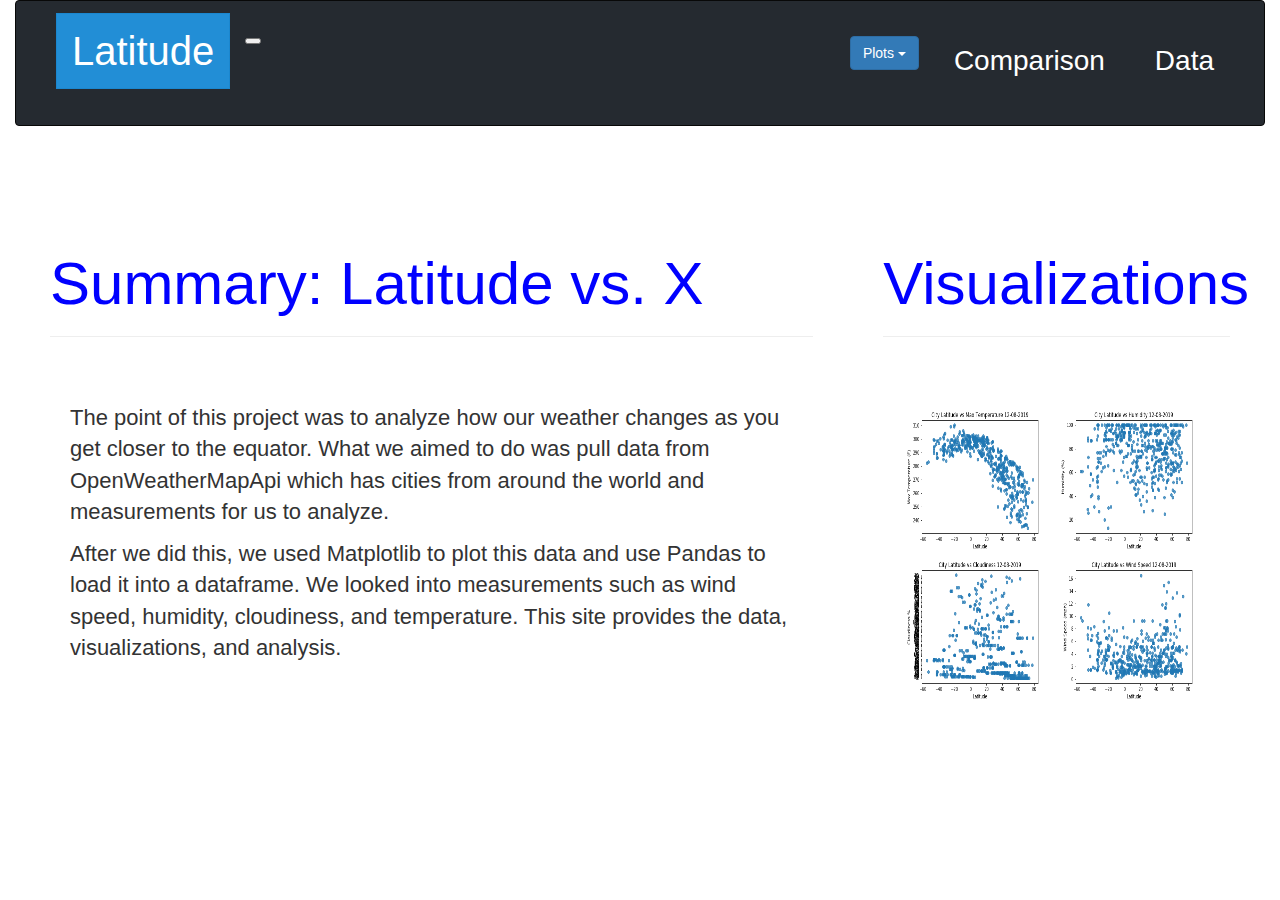
<file: index.html>
<!doctype html>
<html lang="en">

<head>
    <meta charset="utf-8" />
    <meta http-equiv="X-UA-Compatible" content="IE=edge,chrome=1" />

    <title>Latitude Page</title>
    <meta charset="utf-8">
    <meta name="viewport" content="width=device-width, initial-scale=1, shrink-to-fit=no">

    <meta content='width=device-width, initial-scale=1.0, maximum-scale=1.0, user-scalable=0' name='viewport' />
    <meta name="viewport" content="width=device-width" />

    <link href="assets/css/bootstrap.min.css" rel="stylesheet" />
    <link href="https://maxcdn.bootstrapcdn.com/font-awesome/4.2.0/css/font-awesome.min.css" rel="stylesheet">
    <link rel="stylesheet" href="style.css">

</head>

<body>
    <div class="container-fluid">
        <nav class="navbar navbar-inverse">
            <div class="container-fluid">
                <div class="navbar-header">
                    <a class="navbar-brand" href="./index.html"><span class="latitude">Latitude</a>
                    <button class="navbar-toggler" type="button" data-toggle="collapse" data-target="#navbarNavDropdown"
                        aria-controls=" navbarNavDropdown" aria-expanded="false" aria-label="Toggle navigation">
                        <span class="navbar-toggler-icon"></span>
                    </button>
                </div>
                <ul class="nav navbar-nav navbar-right">
                    <li>
                        <div class="dropdown">
                            <button class="btn btn-primary dropdown-toggle" type="button" data-toggle="dropdown">Plots
                                <span class="caret"></span></button>
                            <ul class="dropdown-menu">
                                <li><a href="./temperature.html">Max Temperature</a></li>
                                <li><a href="./humidity.html">Humidity</a></li>
                                <li><a href="./cloudiness.html">Cloudiness</a></li>
                                <li><a href="./wind-speed.html">Wind Speed</a></li>
                            </ul>
                        </div>
                    </li>
                    <li>
                        <a class="nav-link" href="./comparisons.html"><span class="c-d">Comparison</a>
                    </li>
                    <li>
                        <a class="nav-link" href="./data.html"><span class="c-d">Data</a>
                    </li>
                </ul>
            </div>
        </nav>

        <div class="content">
            <div class="container-fluid">
                <div class="row">
                    <div class="col-sm-12 col-md-8">
                        <div class="box">
                            <div class="page-header">
                                <h1 class="title">Summary: Latitude vs. X</h1>
                            </div>
                            <div class="box">
                                <p class="category">
                                    The point of this project was to analyze how our weather changes as you get closer
                                    to the equator. What we aimed to do was pull data from OpenWeatherMapApi which has
                                    cities from around the world and measurements for us to analyze.
                                </p>
                                <p class="category">
                                    After we did this, we used Matplotlib to plot this data and use Pandas to load it
                                    into a dataframe. We looked into measurements such as wind speed, humidity,
                                    cloudiness, and temperature. This site provides the data, visualizations, and
                                    analysis.
                                </p>
                            </div>

                        </div>
                    </div>

                    <div class="col-sm-12 col-md-4">
                        <div class="box">
                            <div class="page-header">
                                <h1 class="title">Visualizations</h1>
                            </div>
                            <div class="box">
                                <a href="./temperature.html"><img src="Images/Temperature.png" alt="Latitude vs. Max Temperature"
                                        height="150" width="150"></a>
                                <a href="./humidity.html"><img src="Images/Humidity.png" alt="Latitude vs. Humidity"
                                        height="150" width="150"></a>
                                <a href="./cloudiness.html"><img src="Images/Cloudiness.png" alt="Latitude vs. Cloudiness"
                                        height="150" width="150"></a>
                                <a href="./wind-speed.html"><img src="Images/Wind Speed.png" alt="Latitude vs. Wind Speed"
                                        height="150" width="150"></a>
                            </div>
                        </div>
                    </div>
                </div>
            </div>
        </div>
    </div>
</body>

<script src="https://ajax.googleapis.com/ajax/libs/jquery/3.3.1/jquery.min.js"></script>
<script src="assets/js/bootstrap.min.js" type="text/javascript"></script>


</html>
</file>
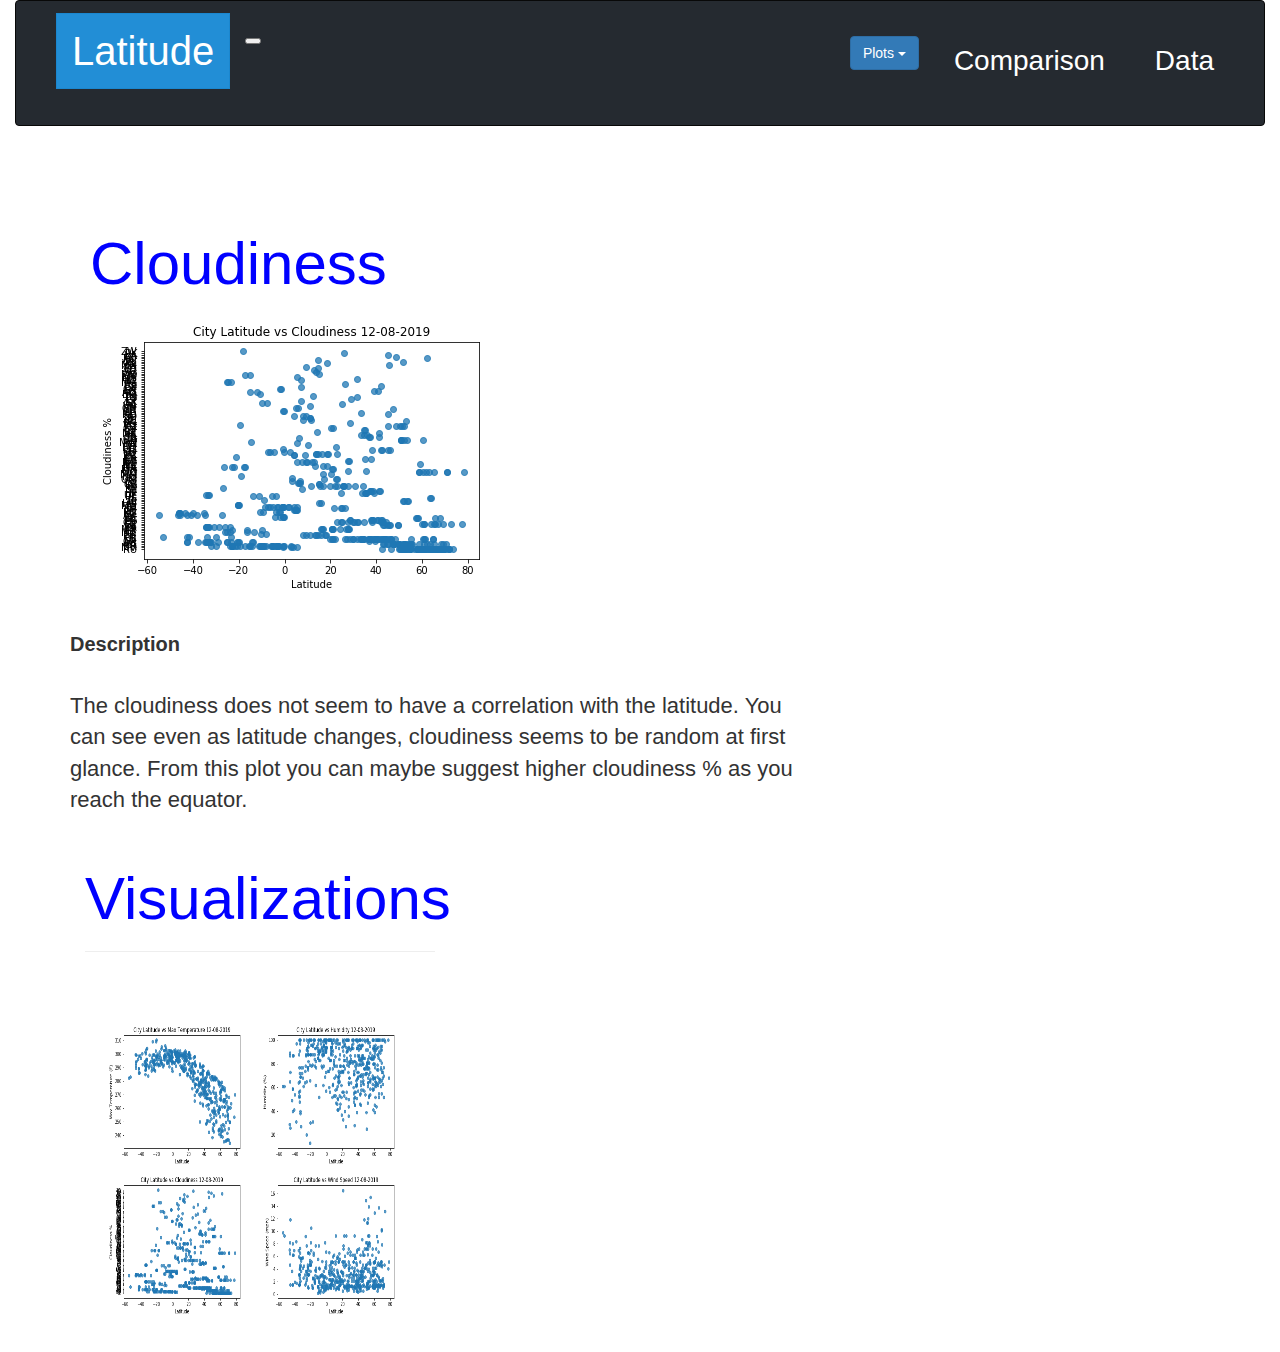
<file: cloudiness.html>
<!doctype html>
<html lang="en">


<head>
    <meta charset="utf-8" />
    <meta http-equiv="X-UA-Compatible" content="IE=edge,chrome=1" />

    <title>Cloudiness Page</title>
    <meta charset="utf-8">
    <meta name="viewport" content="width=device-width, initial-scale=1, shrink-to-fit=no">

    <meta content='width=device-width, initial-scale=1.0, maximum-scale=1.0, user-scalable=0' name='viewport' />
    <meta name="viewport" content="width=device-width" />

    <link href="assets/css/bootstrap.min.css" rel="stylesheet" />
    <link href="https://maxcdn.bootstrapcdn.com/font-awesome/4.2.0/css/font-awesome.min.css" rel="stylesheet">
    <link rel="stylesheet" href="style.css">
    <script src="https://ajax.googleapis.com/ajax/libs/jquery/3.3.1/jquery.min.js"></script>
    <script src="assets/js/bootstrap.min.js" type="text/javascript"></script>
</head>

<body>
    <div class="container-fluid">
        <nav class="navbar navbar-inverse">
            <div class="container-fluid">
                <div class="navbar-header">
                    <a class="navbar-brand" href="./index.html"><span class="latitude">Latitude</a>
                    <button class="navbar-toggler" type="button" data-toggle="collapse" data-target="#navbarNavDropdown"
                        aria-controls=" navbarNavDropdown" aria-expanded="false" aria-label="Toggle navigation">
                        <span class="navbar-toggler-icon"></span>
                    </button>
                </div>
                <ul class="nav navbar-nav navbar-right">
                    <li>
                        <div class="dropdown">
                            <button class="btn btn-primary dropdown-toggle" type="button" data-toggle="dropdown">Plots
                                <span class="caret"></span></button>
                            <ul class="dropdown-menu">
                                <li><a href="./temperature.html">Max Temperature</a></li>
                                <li><a href="./humidity.html">Humidity</a></li>
                                <li><a href="./cloudiness.html">Cloudiness</a></li>
                                <li><a href="./wind-speed.html">Wind Speed</a></li>
                            </ul>
                        </div>
                    </li>
                    <li>
                        <a class="nav-link" href="./comparisons.html"><span class="c-d">Comparison</a>
                    </li>
                    <li>
                        <a class="nav-link" href="./data.html"><span class="c-d">Data</a>
                    </li>
                </ul>
            </div>
        </nav>
    </div>
</body>
<div class="container">
    <div class="row">
        <div class="col-sm-12 col-md-8">
            <div class="box">
                <h1>Cloudiness</h1>
                <figure>
                    <img src="Images/Cloudiness.png" alt="Cloudiness">
                </figure>
            </div>
            <div>
                <b>Description</b>
                <p>
                    <br />
                    The cloudiness does not seem to have a correlation with the latitude. You can see even as latitude
                    changes, cloudiness seems to be random at first glance. From this plot you can maybe suggest higher
                    cloudiness % as you reach the equator.
                </p>
            </div>
        </div>
    </div>
    <div class="col-sm-12 col-md-4">
        <div class="box-right">
            <div class="page-header">
                <h1 class="title">Visualizations</h1>
            </div>
            <div class="box">
                <a href="./temperature.html"><img src="Images/Temperature.png" alt="Latitude vs. Max Temperature"
                        height="150" width="150"></a>
                <a href="./humidity.html"><img src="Images/Humidity.png" alt="Latitude vs. Humidity" height="150" width="150"></a>
                <a href="./cloudiness.html"><img src="Images/Cloudiness.png" alt="Latitude vs. Cloudiness" height="150"
                        width="150"></a>
                <a href="./wind-speed.html"><img src="Images/Wind Speed.png" alt="Latitude vs. Wind Speed" height="150"
                        width="150"></a>
            </div>
        </div>
    </div>
</div>

</html>
</file>
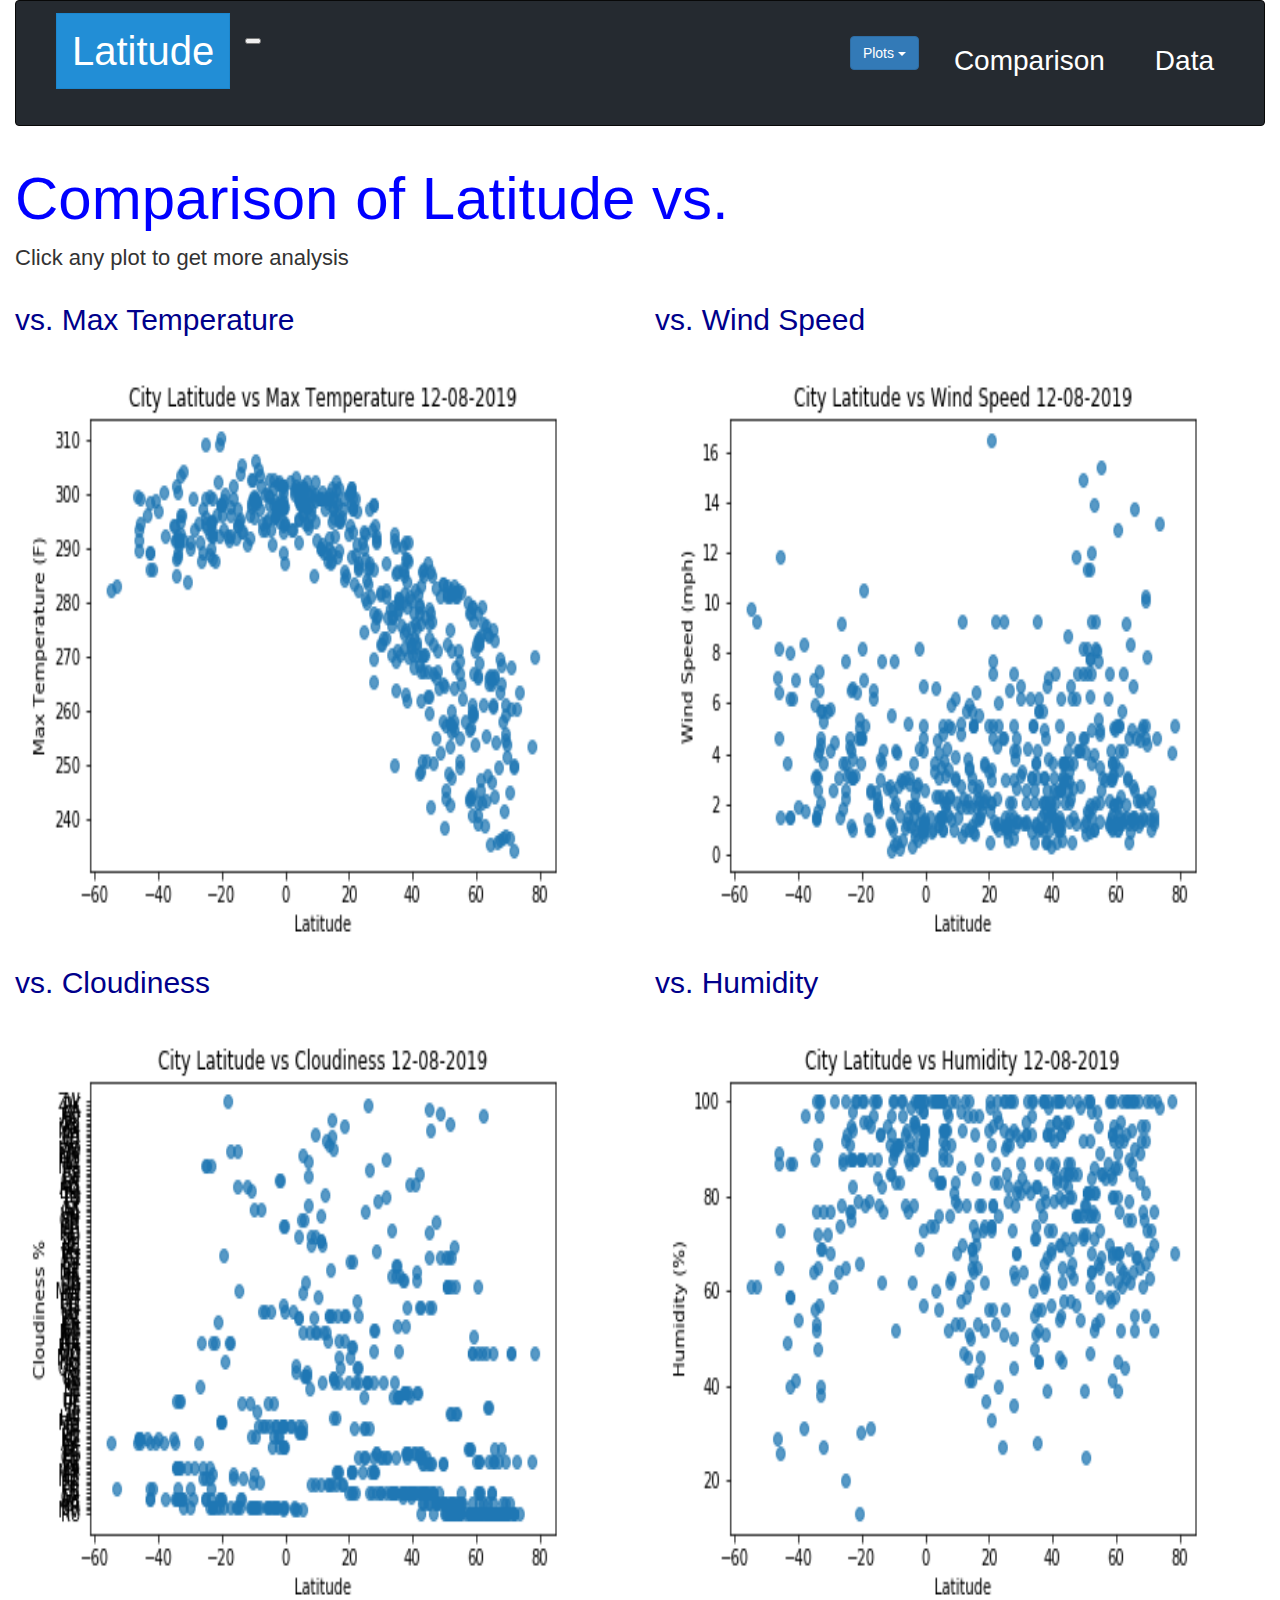
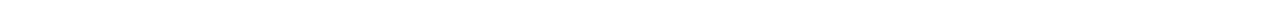
<file: comparisons.html>
<!doctype html>
<html lang="en">


<head>
    <meta charset="utf-8" />
    <meta http-equiv="X-UA-Compatible" content="IE=edge,chrome=1" />

    <title>Latitude Page</title>
    <meta charset="utf-8">
    <meta name="viewport" content="width=device-width, initial-scale=1, shrink-to-fit=no">

    <meta content='width=device-width, initial-scale=1.0, maximum-scale=1.0, user-scalable=0' name='viewport' />
    <meta name="viewport" content="width=device-width" />
    <link href="assets/css/bootstrap.min.css" rel="stylesheet" />
    <link href="https://maxcdn.bootstrapcdn.com/font-awesome/4.2.0/css/font-awesome.min.css" rel="stylesheet">
    <link rel="stylesheet" href="style.css">
    <script src="https://ajax.googleapis.com/ajax/libs/jquery/3.3.1/jquery.min.js"></script>
    <script src="assets/js/bootstrap.min.js" type="text/javascript"></script>
</head>

<body>
    <div class="container-fluid">
        <nav class="navbar navbar-inverse">
            <div class="container-fluid">
                <div class="navbar-header">
                    <a class="navbar-brand" href="./index.html"><span class="latitude">Latitude</a>
                    <button class="navbar-toggler" type="button" data-toggle="collapse" data-target="#navbarNavDropdown"
                        aria-controls=" navbarNavDropdown" aria-expanded="false" aria-label="Toggle navigation">
                        <span class="navbar-toggler-icon"></span>
                    </button>
                </div>
                <ul class="nav navbar-nav navbar-right">
                    <li>
                        <div class="dropdown">
                            <button class="btn btn-primary dropdown-toggle" type="button" data-toggle="dropdown">Plots
                                <span class="caret"></span></button>
                            <ul class="dropdown-menu">
                                <li><a href="./temperature.html">Max Temperature</a></li>
                                <li><a href="./humidity.html">Humidity</a></li>
                                <li><a href="./cloudiness.html">Cloudiness</a></li>
                                <li><a href="./wind-speed.html">Wind Speed</a></li>
                            </ul>
                        </div>
                    </li>
                    <li>
                        <a class="nav-link" href="./comparisons.html"><span class="c-d">Comparison</a>
                    </li>
                    <li>
                        <a class="nav-link" href="./data.html"><span class="c-d">Data</a>
                    </li>
                </ul>
            </div>
        </nav>
    </div>
</body>
<div class="content">
    <div class="container-fluid">
        <div class="row">
            <div class="col-md-12">
                <div class="header">
                    <h1>Comparison of Latitude vs. </h1>
                    <p class="category">Click any plot to get more analysis</p>
                </div>
                <div class="content">
                    <div class="row">
                        <div class="col-xs-12 col-sm-8 col-md-6">
                            <h2>vs. Max Temperature</h2>
                            <a class="nav-link" href="./temperature.html"><img src="Images/Temperature.png" alt="Latitude vs. Max Temperature"
                                    height="600" width="600"></a>
                        </div>
                        <div class="col-xs-12 col-sm-8 col-md-6">
                            <h2>vs. Wind Speed</h2>
                            <a class="nav-link" href="./wind-speed.html"><img src="Images/Wind Speed.png" alt="Latitude vs. Wind Speed"
                                    height="600" width="600"></a>
                        </div>
                        <div class="col-xs-12 col-sm-8 col-md-6">
                            <h2>vs. Cloudiness</h2>
                            <a class="nav-link" href="./cloudiness.html"><img src="Images/Cloudiness.png" alt="Latitude vs. Cloudiness"
                                    height="600" width="600"></a>
                        </div>
                        <div class="col-xs-12 col-sm-8 col-md-6">
                            <h2>vs. Humidity</h2>
                            <a class="nav-link" href="./humidity.html"><img src="Images/Humidity.png" alt="Latitude vs. Humidity"
                                    height="600" width="600"></a>
                        </div>
                    </div>
                </div>
            </div>
        </div>
    </div>
</div>

</html>
</file>
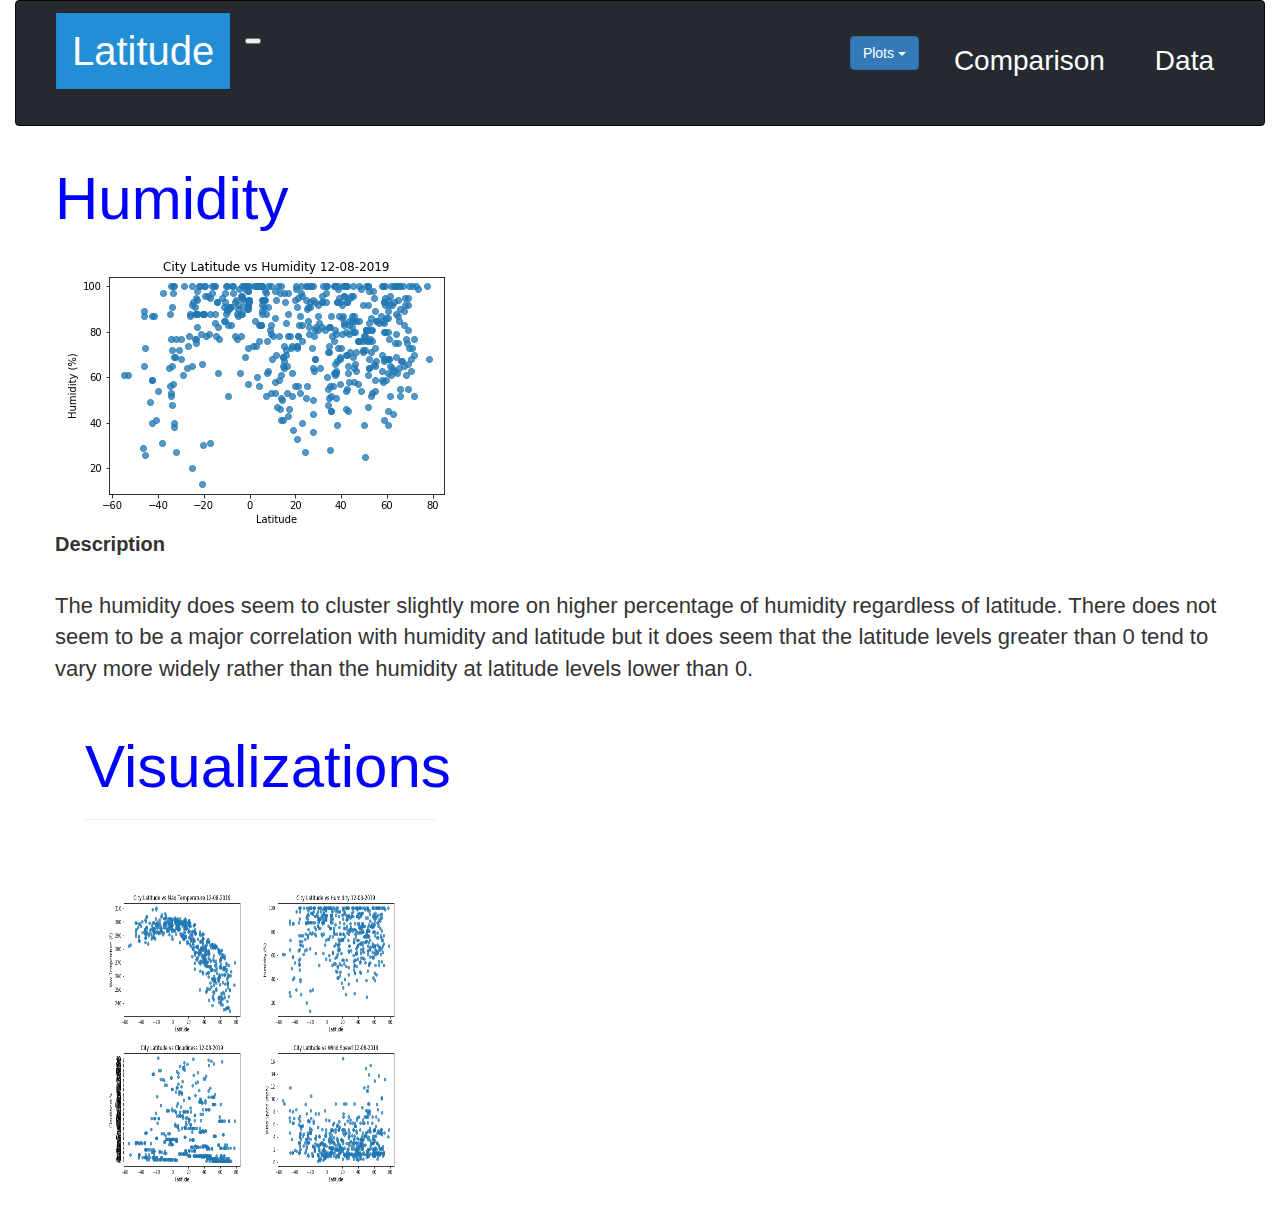
<file: humidity.html>
<!doctype html>
<html lang="en">


<head>
    <meta charset="utf-8" />
    <meta http-equiv="X-UA-Compatible" content="IE=edge,chrome=1" />

    <title>Humidity Page</title>
    <meta charset="utf-8">
    <meta name="viewport" content="width=device-width, initial-scale=1, shrink-to-fit=no">

    <meta content='width=device-width, initial-scale=1.0, maximum-scale=1.0, user-scalable=0' name='viewport' />
    <meta name="viewport" content="width=device-width" />

    <link href="assets/css/bootstrap.min.css" rel="stylesheet" />
    <link href="https://maxcdn.bootstrapcdn.com/font-awesome/4.2.0/css/font-awesome.min.css" rel="stylesheet">
    <link rel="stylesheet" href="style.css">
    <script src="https://ajax.googleapis.com/ajax/libs/jquery/3.3.1/jquery.min.js"></script>
    <script src="assets/js/bootstrap.min.js" type="text/javascript"></script>
</head>

<body>
    <div class="container-fluid">
        <nav class="navbar navbar-inverse">
            <div class="container-fluid">
                <div class="navbar-header">
                    <a class="navbar-brand" href="./index.html"><span class="latitude">Latitude</a>
                    <button class="navbar-toggler" type="button" data-toggle="collapse" data-target="#navbarNavDropdown"
                        aria-controls=" navbarNavDropdown" aria-expanded="false" aria-label="Toggle navigation">
                        <span class="navbar-toggler-icon"></span>
                    </button>
                </div>
                <ul class="nav navbar-nav navbar-right">
                    <li>
                        <div class="dropdown">
                            <button class="btn btn-primary dropdown-toggle" type="button" data-toggle="dropdown">Plots
                                <span class="caret"></span></button>
                            <ul class="dropdown-menu">
                                <li><a href="./temperature.html">Max Temperature</a></li>
                                <li><a href="./humidity.html">Humidity</a></li>
                                <li><a href="./cloudiness.html">Cloudiness</a></li>
                                <li><a href="./wind-speed.html">Wind Speed</a></li>
                            </ul>
                        </div>
                    </li>
                    <li>
                        <a class="nav-link" href="./comparisons.html"><span class="c-d">Comparison</a>
                    </li>
                    <li>
                        <a class="nav-link" href="./data.html"><span class="c-d">Data</a>
                    </li>
                </ul>
            </div>
        </nav>
    </div>
</body>
<div class="container">
    <div class="row">
        <div>
            <div>
                <h1>Humidity</h1>
                <figure>
                    <img src="Images/Humidity.png" alt="Humidity">
                </figure>
            </div>
            <div>
                <b>Description</b>

                <p>
                    <br />
                    The humidity does seem to cluster slightly more on higher percentage of humidity regardless of
                    latitude. There does not seem to be a major correlation with humidity and latitude but it does seem
                    that the latitude levels greater than 0 tend to vary more widely rather than the humidity at
                    latitude levels lower than 0.
                </p>
            </div>
        </div>
    </div>
    <div class="col-sm-12 col-md-4">
        <div class="box-right">
            <div class="page-header">
                <h1 class="title">Visualizations</h1>
            </div>
            <div class="box">
                <a href="./temperature.html"><img src="Images/Temperature.png" alt="Latitude vs. Max Temperature"
                        height="150" width="150"></a>
                <a href="./humidity.html"><img src="Images/Humidity.png" alt="Latitude vs. Humidity" height="150" width="150"></a>
                <a href="./cloudiness.html"><img src="Images/Cloudiness.png" alt="Latitude vs. Cloudiness" height="150"
                        width="150"></a>
                <a href="./wind-speed.html"><img src="Images/Wind Speed.png" alt="Latitude vs. Wind Speed" height="150"
                        width="150"></a>
            </div>
        </div>
    </div>
</div>

</html>
</file>
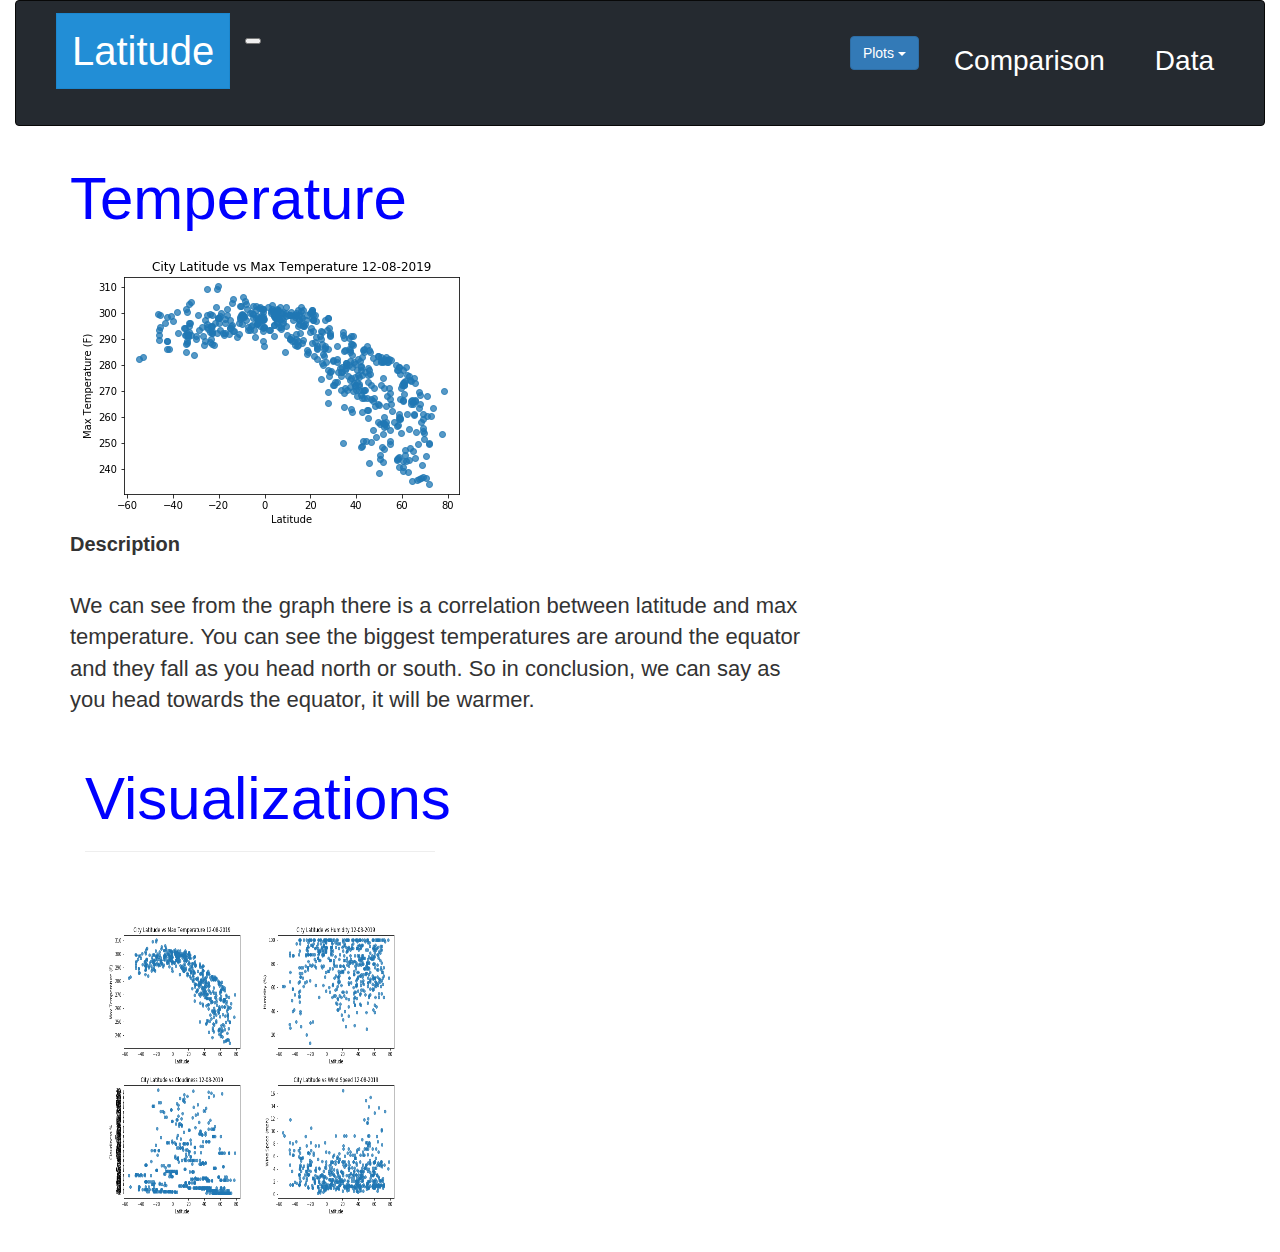
<file: temperature.html>
<!doctype html>
<html lang="en">


<head>
    <meta charset="utf-8" />
    <meta http-equiv="X-UA-Compatible" content="IE=edge,chrome=1" />

    <title>Temperature Page</title>
    <meta charset="utf-8">
    <meta name="viewport" content="width=device-width, initial-scale=1, shrink-to-fit=no">

    <meta content='width=device-width, initial-scale=1.0, maximum-scale=1.0, user-scalable=0' name='viewport' />
    <meta name="viewport" content="width=device-width" />

    <link href="assets/css/bootstrap.min.css" rel="stylesheet" />
    <link href="https://maxcdn.bootstrapcdn.com/font-awesome/4.2.0/css/font-awesome.min.css" rel="stylesheet">
    <link rel="stylesheet" href="style.css">
    <script src="https://ajax.googleapis.com/ajax/libs/jquery/3.3.1/jquery.min.js"></script>
    <script src="assets/js/bootstrap.min.js" type="text/javascript"></script>
</head>

<body>
    <div class="container-fluid">
        <nav class="navbar navbar-inverse">
            <div class="container-fluid">
                <div class="navbar-header">
                    <a class="navbar-brand" href="./index.html"><span class="latitude">Latitude</a>
                    <button class="navbar-toggler" type="button" data-toggle="collapse" data-target="#navbarNavDropdown"
                        aria-controls=" navbarNavDropdown" aria-expanded="false" aria-label="Toggle navigation">
                        <span class="navbar-toggler-icon"></span>
                    </button>
                </div>
                <ul class="nav navbar-nav navbar-right">
                    <li>
                        <div class="dropdown">
                            <button class="btn btn-primary dropdown-toggle" type="button" data-toggle="dropdown">Plots
                                <span class="caret"></span></button>
                            <ul class="dropdown-menu">
                                <li><a href="./temperature.html">Max Temperature</a></li>
                                <li><a href="./humidity.html">Humidity</a></li>
                                <li><a href="./cloudiness.html">Cloudiness</a></li>
                                <li><a href="./wind-speed.html">Wind Speed</a></li>
                            </ul>
                        </div>
                    </li>
                    <li>
                        <a class="nav-link" href="./comparisons.html"><span class="c-d">Comparison</a>
                    </li>
                    <li>
                        <a class="nav-link" href="./data.html"><span class="c-d">Data</a>
                    </li>
                </ul>
            </div>
        </nav>
    </div>
</body>
<div class="container">

    <div class="row">
        <div class="col-sm-12 col-md-8">
            <div class="box-left">
                <h1>Temperature</h1>
                <figure>
                    <img src="Images/Temperature.png" alt="Temperature">
                </figure>
            </div>
            <div>
                <b>Description</b>
                <p>
                    <br />
                    We can see from the graph there is a correlation between latitude and max temperature. You can
                    see
                    the biggest temperatures are around the equator and they fall as you head north or south. So in
                    conclusion, we can say as you head towards the equator, it will be warmer.
                </p>
            </div>
        </div>
    </div>
    <div class="col-sm-12 col-md-4">
        <div class="box-right">
            <div class="page-header">
                <h1 class="title">Visualizations</h1>
            </div>
            <div class="box">
                <a href="./temperature.html"><img src="Images/Temperature.png" alt="Latitude vs. Max Temperature"
                        height="150" width="150"></a>
                <a href="./humidity.html"><img src="Images/Humidity.png" alt="Latitude vs. Humidity" height="150" width="150"></a>
                <a href="./cloudiness.html"><img src="Images/Cloudiness.png" alt="Latitude vs. Cloudiness" height="150"
                        width="150"></a>
                <a href="./wind-speed.html"><img src="Images/Wind Speed.png" alt="Latitude vs. Wind Speed" height="150"
                        width="150"></a>
            </div>
        </div>
    </div>
</div>


</html>
</file>
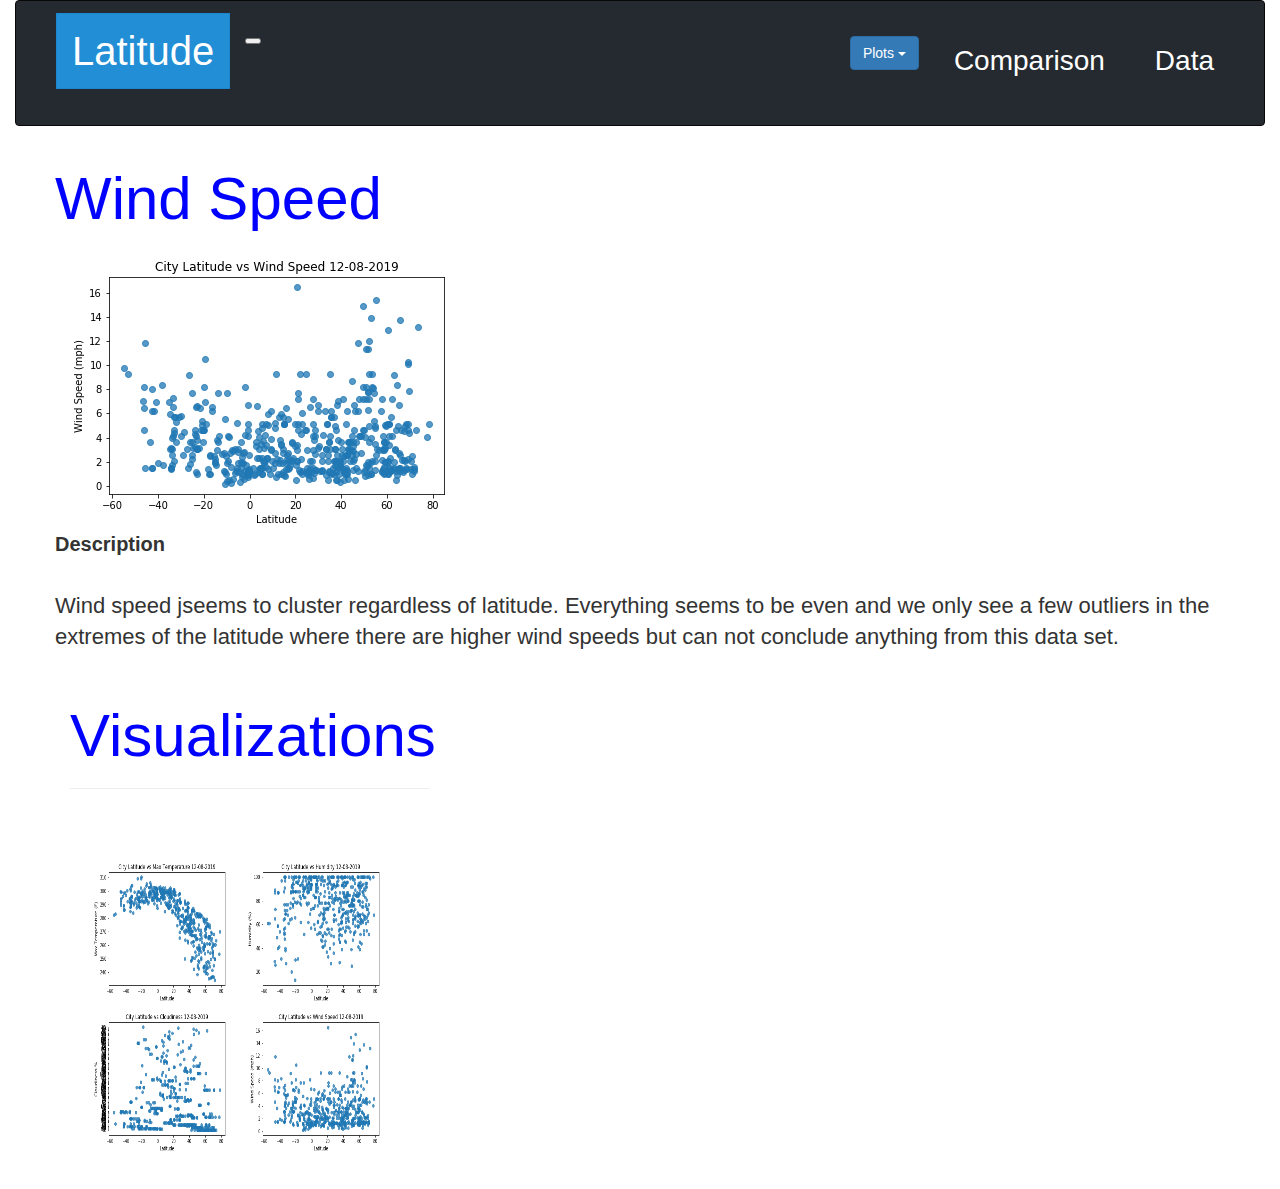
<file: wind-speed.html>
<!doctype html>
<html lang="en">


<head>
    <meta charset="utf-8" />
    <meta http-equiv="X-UA-Compatible" content="IE=edge,chrome=1" />

    <title>Wind Speed Page</title>
    <meta charset="utf-8">
    <meta name="viewport" content="width=device-width, initial-scale=1, shrink-to-fit=no">

    <meta content='width=device-width, initial-scale=1.0, maximum-scale=1.0, user-scalable=0' name='viewport' />
    <meta name="viewport" content="width=device-width" />
    <link href="assets/css/bootstrap.min.css" rel="stylesheet" />
    <link href="https://maxcdn.bootstrapcdn.com/font-awesome/4.2.0/css/font-awesome.min.css" rel="stylesheet">
    <link rel="stylesheet" href="style.css">
    <script src="https://ajax.googleapis.com/ajax/libs/jquery/3.3.1/jquery.min.js"></script>
    <script src="assets/js/bootstrap.min.js" type="text/javascript"></script>
</head>

<body>
    <div class="container-fluid">
        <nav class="navbar navbar-inverse">
            <div class="container-fluid">
                <div class="navbar-header">
                    <a class="navbar-brand" href="./index.html"><span class="latitude">Latitude</a>
                    <button class="navbar-toggler" type="button" data-toggle="collapse" data-target="#navbarNavDropdown"
                        aria-controls=" navbarNavDropdown" aria-expanded="false" aria-label="Toggle navigation">
                        <span class="navbar-toggler-icon"></span>
                    </button>
                </div>
                <ul class="nav navbar-nav navbar-right">
                    <li>
                        <div class="dropdown">
                            <button class="btn btn-primary dropdown-toggle" type="button" data-toggle="dropdown">Plots
                                <span class="caret"></span></button>
                            <ul class="dropdown-menu">
                                <li><a href="./temperature.html">Max Temperature</a></li>
                                <li><a href="./humidity.html">Humidity</a></li>
                                <li><a href="./cloudiness.html">Cloudiness</a></li>
                                <li><a href="./wind-speed.html">Wind Speed</a></li>
                            </ul>
                        </div>
                    </li>
                    <li>
                        <a class="nav-link" href="./comparisons.html"><span class="c-d">Comparison</a>
                    </li>
                    <li>
                        <a class="nav-link" href="./data.html"><span class="c-d">Data</a>
                    </li>
                </ul>
            </div>
        </nav>
    </div>
</body>
<div class="container">
    <div class="row">
        <div>
            <div>
                <h1>Wind Speed</h1>
                <figure>
                    <img src="Images/Wind Speed.png" alt="Wind Speed">
                </figure>
            </div>
            <div>
                <b>Description</b>
                <p>
                    <br />
                    Wind speed jseems to cluster regardless of latitude. Everything seems to be even and we only see a
                    few outliers in the extremes of the latitude where there are higher wind speeds but can not
                    conclude anything from this data set.
                </p>
            </div>
        </div>

        <div class="col-sm-12 col-md-4">
            <div class="box-right">
                <div class="page-header">
                    <h1 class="title">Visualizations</h1>
                </div>
                <div class="box">
                    <a href="./temperature.html"><img src="Images/Temperature.png" alt="Latitude vs. Max Temperature"
                            height="150" width="150"></a>
                    <a href="./humidity.html"><img src="Images/Humidity.png" alt="Latitude vs. Humidity" height="150"
                            width="150"></a>
                    <a href="./cloudiness.html"><img src="Images/Cloudiness.png" alt="Latitude vs. Cloudiness" height="150"
                            width="150"></a>
                    <a href="./wind-speed.html"><img src="Images/Wind Speed.png" alt="Latitude vs. Wind Speed" height="150"
                            width="150"></a>
                </div>
            </div>
        </div>
    </div>
</div>

</html>
</file>
<file: style.css>
body {
    background: white;
  }
  /* every box is this size */
  
  h1 {
    font-size: 60px;
    color: blue;
  }
  h2 {
    font-size: 30px;
    color: darkblue
  }
  .navbar {
    margin-right: 0px;
    margin-left: 0px;
    padding: 25px;
    background: rgb(37, 42, 48);
  }
  
  b {
      font-size: 20px;
      font-weight: bold;
  }

  .navbar li {
    display: d-block;
    padding: 10px;
    margin-right: 0px;
    margin-left: 0px;
    cursor: pointer;
  }

  .box{
    padding: 15px;
    background: white;
    margin-top:50px;
    margin-left:5px;
    margin-right:5px;
    margin-bottom:20px;
    align-content: center;
  }
  


  
  
  p{
      font-size: 22px;
  }
  
  
  .c-d{color:white;
    font-size: 28px;
  }
  
  .latitude {
    color: white;
    font-family: Impact, Haettenschweiler, 'Arial Narrow Bold', sans-serif;
    font-size: 40px;
    background-color: rgb(34, 142, 214);
    border: 1px solid rgb(27, 135, 207);
      padding: 15px;
  }


  @media (max-width: 240px) {
    .navbar li {
      padding: 8px;
    }
    .box {
      margin-right: 15px;
      margin-left: 15px;
    }
    .navbar ul {
      visibility: hidden;
    }
    #nav-select {
      visibility: visible;
    }
  }
  

  
  @media only screen and (max-width: 800px) {
      [class*="col-"] {
          width: 100%;
      }
  }
</file>
